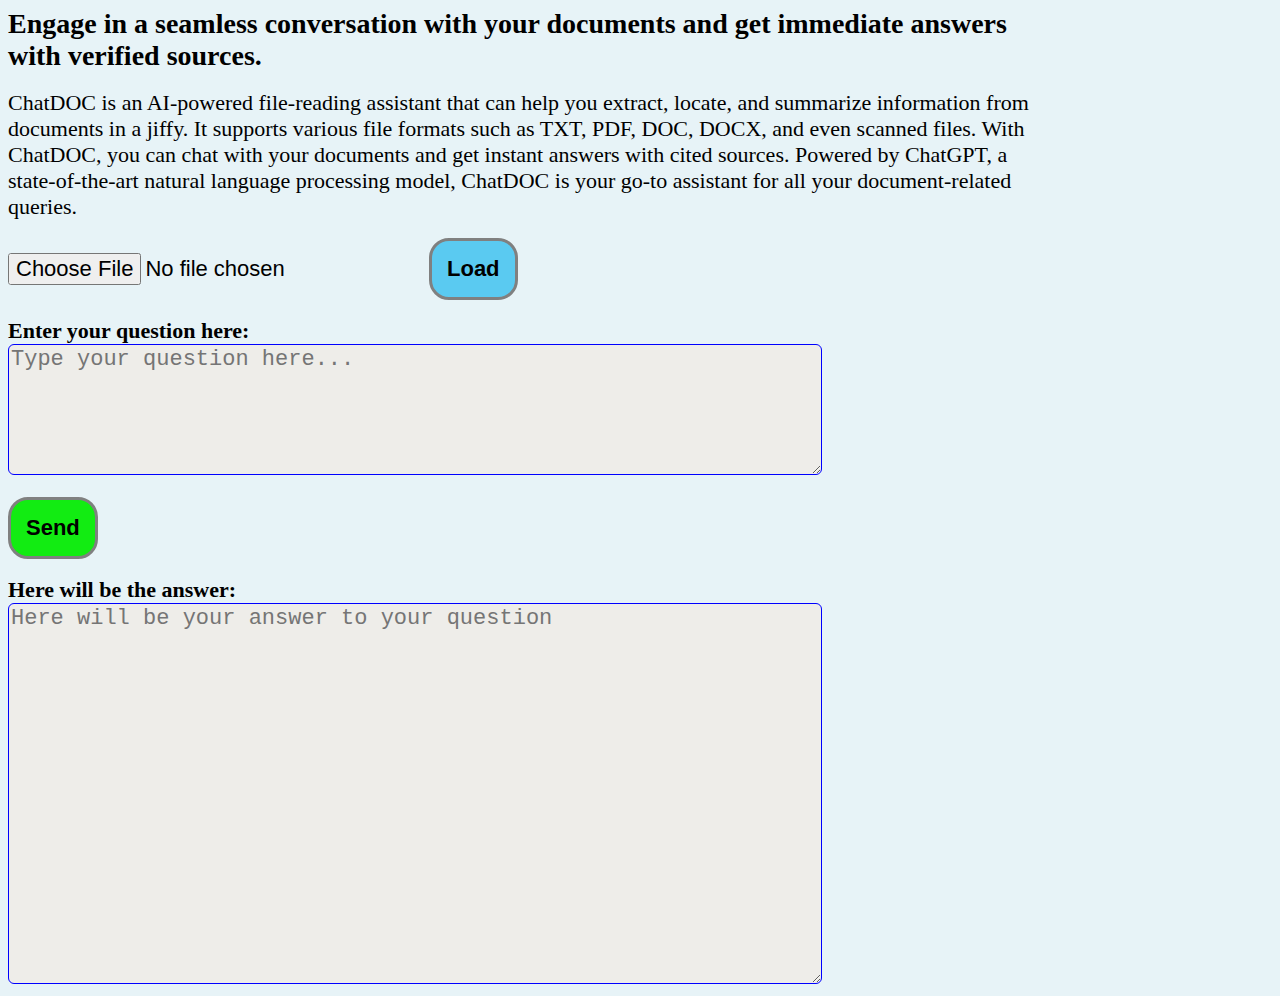
<file: index.html>
<!DOCTYPE html>
<html>
<head>
  <link rel="icon" href="chstDoc_32x32.png" type="image/x-icon">
  <title>chatDocs</title>
</head>
<body style="background-color:#E7F3F7; margin: center; width: 1024px;">
  <div class="container">
    <label style="font-size:28px; font-weight: bold; for="MainText">
      Engage in a seamless conversation with your documents and get immediate answers with verified sources.
    </label>
    <br>
    <br>
    <label style="font-size:22px; for="MainText2">
      ChatDOC is an AI-powered file-reading assistant that can help you extract, locate, and summarize information from documents in a jiffy. It supports various file formats such as TXT, PDF, DOC, DOCX, and even scanned files. With ChatDOC, you can chat with your documents and get instant answers with cited sources. Powered by ChatGPT, a state-of-the-art natural language processing model, ChatDOC is your go-to assistant for all your document-related queries.
    </label>
    <br>
    <br>
    <input style="font-size:22px; border-radius: 3px;" type="file" id="fileInput">
    <button
            style="font-size:22px; border-radius: 20px; padding: 15px; border: 3px solid black; background-color:#5ACAF1; border-color:gray; color:black; font-weight: bold;"
            id="loadButton">Load
    </button>
    <br>
    <br>
    <label
            style="font-size:22px; font-weight: bold;"
            for="TextBoxInsertQuestion">Enter your question here:
    </label>
    <br>
    <textarea
            style="font-size:22px; border-radius: 6px; background-color:#EEEDE9; border-color:blue; color:black;"
            name="promt" id="TextBoxInsertQuestion"
            rows="5"
            cols="60"
            placeholder="Type your question here..."></textarea>
    <br>
    <br>
    <button
            style="font-size:22px; border-radius: 20px; padding: 15px; border: 3px solid black; background-color:#12EC12; border-color:gray; color:black; font-weight: bold;"
            id="SendButton">Send
    </button>
    <br>
    <br>
    <label
            style="font-size:22px; font-weight: bold;"
            for="TextBoxShowAnswer">Here will be the answer:
    </label>
    <br>
    <textarea
            style="font-size:22px; border-radius: 6px; background-color:#EEEDE9; border-color:blue; color:black"
            name="promt"
            id="TextBoxShowAnswer"
            rows="15"
            cols="60"
            placeholder="Here will be your answer to your question"></textarea>
    <script src="script.js"></script>
  </div>
</body>
</html>
</file>
